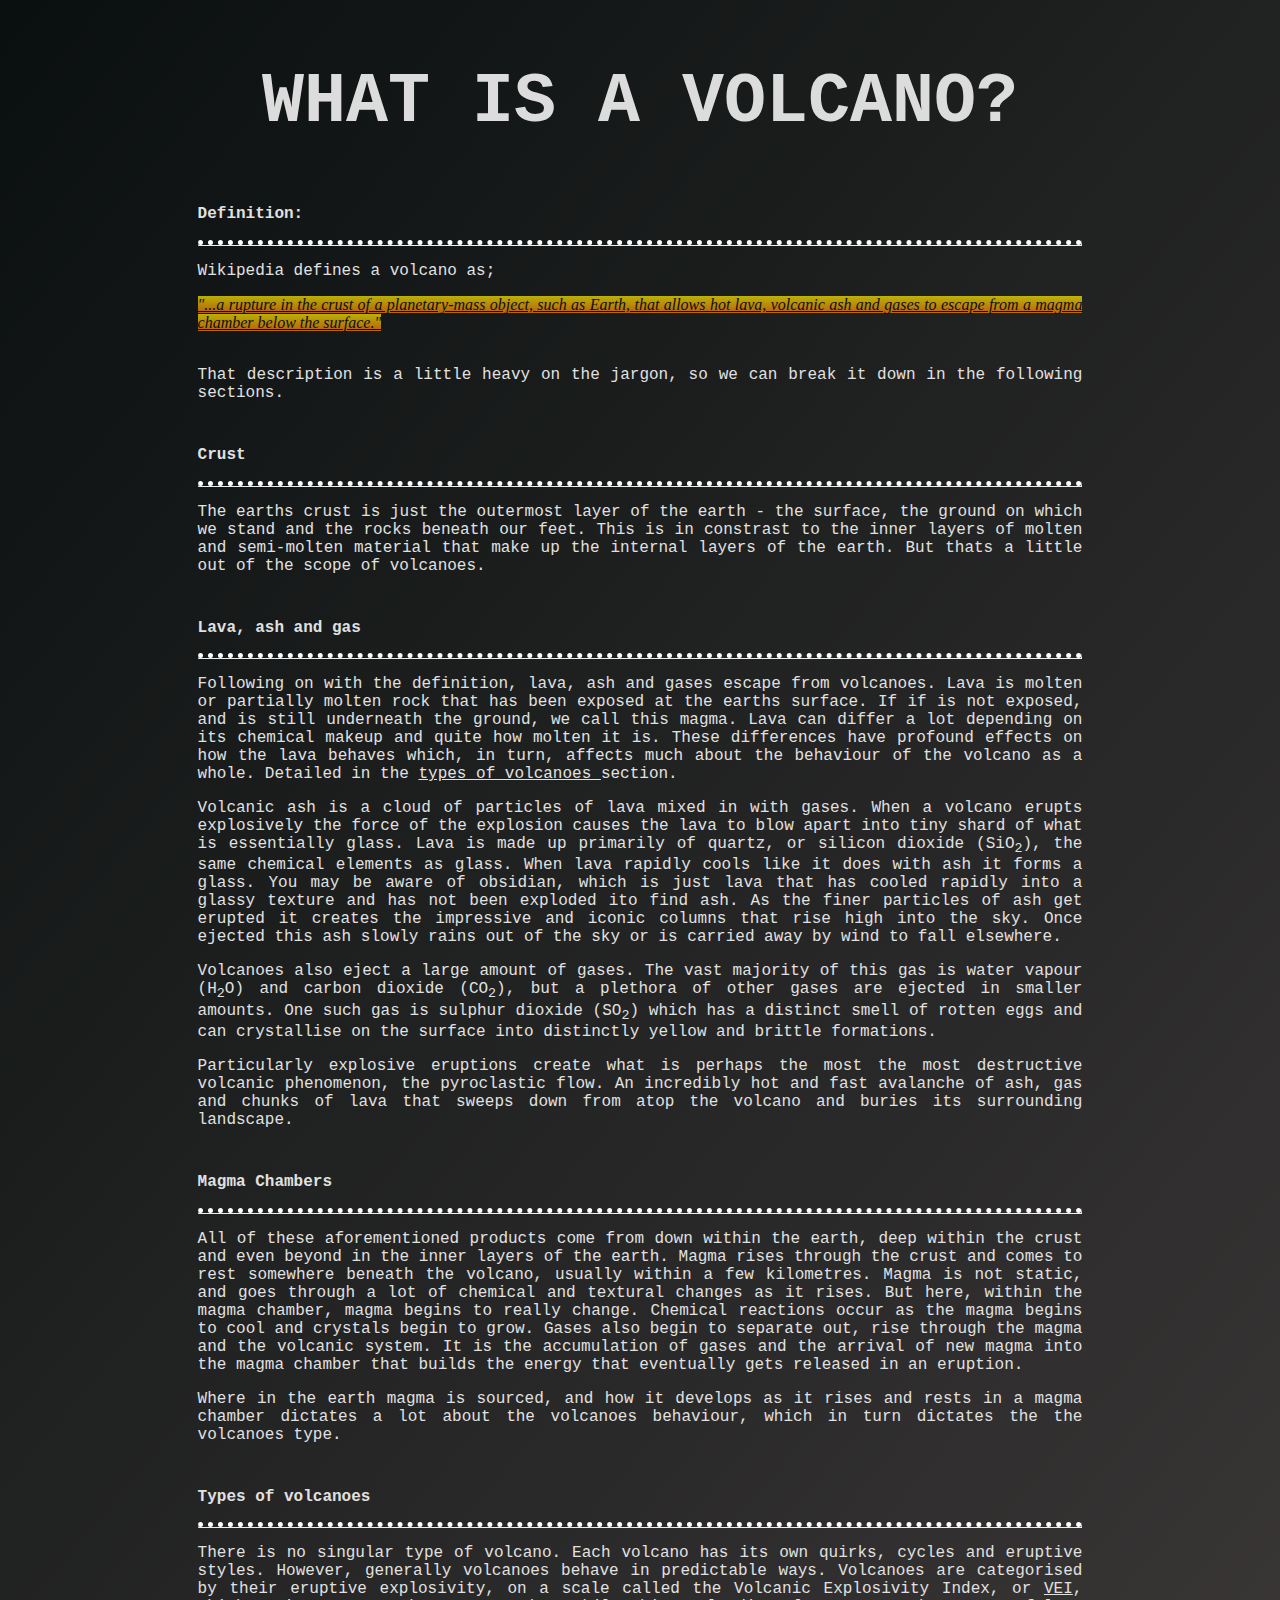
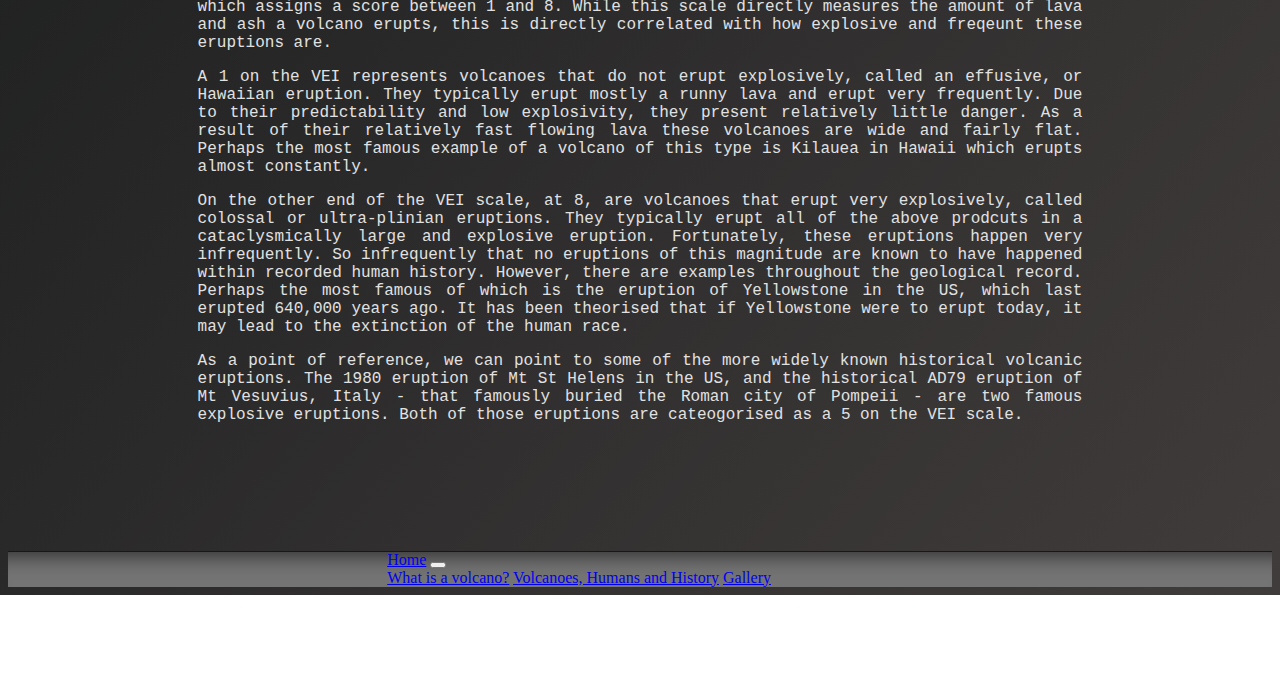
<file: volcanoes_1-explainer.html>
<!DOCTYPE html>
<html lang="en">

<head>
    <meta charset="UTF-8">
    <meta http-equiv="X-UA-Compatible" content="IE=edge">
    <meta name="viewport" content="width=device-width, initial-scale=1.0">

    <link href="https://cdn.jsdelivr.net/npm/bootstrap@5.3.0-alpha1/dist/css/bootstrap.min.css" rel="stylesheet"
        integrity="sha384-GLhlTQ8iRABdZLl6O3oVMWSktQOp6b7In1Zl3/Jr59b6EGGoI1aFkw7cmDA6j6gD" crossorigin="anonymous">
    <link rel="stylesheet" href="styles.css">

    <title>Volcanoes | What is a volcano?</title>
</head>

<body>

    <div id="title">
        <h1 class="title"> WHAT IS A VOLCANO?</h1>
    </div>

    <div id="paragraphs" class="text-container">
        <div id="definition">
            <h4> Definition:</h4>
            <hr>
            <p id="definition"> Wikipedia defines a volcano as;</p>
            <div class="container">
                <a href="https://en.wikipedia.org/wiki/Volcano" class="btn btn-secondary" target="_blank"><em> "...a rupture
                    in the crust of a
                    planetary-mass object, such as Earth, that allows hot lava,
                    volcanic ash and gases to escape from a magma chamber below the surface."</em></a>
            </div>
            <br>
                    <p>That description is a little heavy on the jargon, so we can break
                it down in the following sections.
            </p>
        </div>

        <div id="crust">
            <h4> Crust</h4>
            <hr>
            <p id="crust"> The earths crust is just the outermost layer of the earth - the surface, the ground on which
                we stand and the rocks beneath our feet.
                This is in constrast to the inner layers of molten and semi-molten material that make up the internal
                layers of the earth.
                But thats a little out of the scope of volcanoes.
            </p>
        </div>

        <div id="products">
            <h4> Lava, ash and gas</h4>
            <hr>
            <p id="lava"> Following on with the definition, lava, ash and gases escape from volcanoes. Lava is molten or
                partially
                molten rock that has been exposed at the earths surface. If if is not exposed, and is still underneath
                the ground, we call this magma.
                Lava can differ a lot depending on its chemical makeup and quite how molten it is. These differences
                have profound effects on
                how the lava behaves which, in turn, affects much about the behaviour of the volcano as a whole.
                Detailed in the <a class="hyperlink" href="#volcano-types"> types of volcanoes </a> section.

            </p>
            <p id="ash"> Volcanic ash is a cloud of particles of lava mixed in with gases. When a volcano erupts
                explosively the
                force of the explosion causes the lava to blow apart into tiny shard of what is essentially glass. Lava
                is made
                up primarily of quartz, or silicon dioxide (SiO<sub>2</sub>), the same chemical elements as glass.
                When lava rapidly cools like it does with ash it forms a glass.
                You may be aware of obsidian, which is just lava that has cooled rapidly into a glassy texture and has
                not been
                exploded ito find ash. As the finer particles of ash get erupted it creates the impressive and iconic
                columns that rise high into the sky.
                Once ejected this ash slowly rains out of the sky or is carried away by wind to fall elsewhere.
            </p>
            <p id="gas"> Volcanoes also eject a large amount of gases. The vast majority of this gas is water vapour
                (H<sub>2</sub>O)
                and carbon dioxide (CO<sub>2</sub>), but a plethora of other gases are ejected in smaller amounts.
                One such gas is sulphur dioxide (SO<sub>2</sub>) which has a distinct smell of rotten eggs and can
                crystallise on the surface
                into distinctly yellow and brittle formations.
            </p>
            <p id="pyroclasm"> Particularly explosive eruptions create what is perhaps the most the most destructive
                volcanic phenomenon, the pyroclastic flow.
                An incredibly hot and fast avalanche of ash, gas and chunks of lava that sweeps down from atop the
                volcano
                and buries its
                surrounding landscape.
            </p>
        </div>

        <div id="magma chamber">
            <h4> Magma Chambers</h4>
            <hr>
            <p> All of these aforementioned products come from down within the earth, deep within the crust and even
                beyond in the
                inner layers of the earth. Magma rises through the crust and comes to rest somewhere beneath the
                volcano, usually within
                a few kilometres. Magma is not static, and goes through a lot of chemical and textural changes as it
                rises.
                But here, within the magma chamber, magma begins to really change. Chemical reactions occur as the magma
                begins to
                cool and crystals begin to grow. Gases also begin to separate out, rise through the magma and the
                volcanic system.
                It is the accumulation of gases and the arrival of new magma into the magma chamber that builds the
                energy that
                eventually gets released in an eruption.
            </p>

            <p> Where in the earth magma is sourced, and how it develops as it rises and rests in a magma chamber
                dictates a lot
                about the volcanoes behaviour, which in turn dictates the the volcanoes type.



            </p>
        </div>

        <div id="volcano-types">
            <h4> Types of volcanoes</h4>
            <hr>
            <p> There is no singular type of volcano. Each volcano has its own quirks, cycles and eruptive styles.
                However, generally volcanoes behave in predictable ways. Volcanoes are categorised by their eruptive
                explosivity,
                on a scale called the Volcanic Explosivity Index, or
                <a class="hyperlink" href="https://en.wikipedia.org/wiki/Volcanic_explosivity_index"> VEI</a>,
                which assigns a score between 1 and 8. While this scale directly measures the amount of lava and ash a
                volcano erupts,
                this is directly correlated with how explosive and freqeunt these eruptions are.
            </p>
            <p> A 1 on the VEI represents volcanoes that do not erupt explosively, called an effusive, or Hawaiian
                eruption. They typically
                erupt mostly a runny lava and erupt very frequently. Due to their predictability and low explosivity,
                they present relatively
                little danger. As a result of their relatively fast flowing lava these volcanoes are wide and fairly
                flat.
                Perhaps the most famous example of a volcano of this type is Kilauea in Hawaii which erupts almost
                constantly.
            </p>
            <p> On the other end of the VEI scale, at 8, are volcanoes that erupt very explosively, called colossal or
                ultra-plinian eruptions. They typically erupt all of the above prodcuts in a cataclysmically large and
                explosive eruption. Fortunately, these eruptions happen very infrequently. So infrequently that no
                eruptions of this
                magnitude are known to have happened within recorded human history. However, there are examples
                throughout the
                geological record. Perhaps the most famous of which is the eruption of Yellowstone in the US, which last
                erupted 640,000
                years ago. It has been theorised that if Yellowstone were to erupt today, it may lead to the extinction
                of the human race.
            </p>
            <p> As a point of reference, we can point to some of the more widely known historical volcanic eruptions.
                The 1980 eruption of Mt St Helens in the US,
                and the historical AD79 eruption of Mt Vesuvius, Italy - that famously buried the Roman city of Pompeii
                - are two famous explosive
                eruptions. Both of those eruptions are cateogorised as a 5 on the VEI scale.

            </p>
        </div>
    </div>

    <footer>
        <nav class="navbar navbar-expand-lg bg-body-tertiary">
            <div class="container-fluid">
                <a class="navbar-brand" href="index.html">Home</a>
                <button class="navbar-toggler" type="button" data-bs-toggle="collapse"
                    data-bs-target="#navbarNavAltMarkup" aria-controls="navbarNavAltMarkup" aria-expanded="false"
                    aria-label="Toggle navigation">
                    <span class="navbar-toggler-icon"></span>
                </button>
                <div class="collapse navbar-collapse" id="navbarNavAltMarkup">
                    <div class="navbar-nav">
                        <a class="nav-link active" aria-current="page" href="volcanoes_1-explainer.html"
                            style="text-decoration: underline;">What is a
                            volcano?</a>
                        <a class="nav-link" href="volcanoes_2-history.html">Volcanoes, Humans and History</a>
                        <a class="nav-link" href="volcanoes_3-gallery.html">Gallery</a>
                    </div>
                </div>
            </div>
        </nav>
    </footer>

</body>

</html>
</file>
<file: styles.css>
body {
    background-image: linear-gradient(130deg,
            rgb(10, 15, 15),
            rgb(65, 60, 60));
    margin: 2vh, 5vw, 0, 5vw;

}

p,
h4,
.title,
li,
.card-title,
.hyperlink {
    font-family: monospace, calibri;
    color: rgb(225, 225, 225)
    /* standard text properties */
}


h4 {
    margin-top: 5%;
}

.title {
    text-align: center;
    font-size: 70px;
    font-weight: 700;
    font-family: monospace, calibri;
    color: rgb(220, 220, 220);
    margin-top: 5%;
    margin-bottom: 5%;
}

.card-home {
    background-color: rgba(0, 0, 0, 0.33);
    display: inline-block;
    width: 33%;
    height: 50%;
    box-shadow: rgba(0, 0, 0, 0.24) 0px 3px 8px;
    border-radius: 2em;
}

.card-history {
    display: inline;
    width: 20%;
    height: 100%;
}

.card-img-top {
    object-fit: cover;
    height: 500px;
    border-top-left-radius: 2em;
    border-top-right-radius: 2em;
}

.card-title {
    text-align: center;
    text-decoration: underline;

}

.card-text {
    text-align: center;
    padding: 0.5em;
    margin-bottom: 5%;
}

.card-text-history {
    padding: 0.25em;
    border-bottom-left-radius: 1em;
    border-bottom-right-radius: 1em;
    background-color: rgba(0, 0, 0, 0.33);
    box-shadow:  rgba(0, 0, 0, 0.65) 0px 1px 0px 0px inset,
    rgba(0, 0, 0, 0.2) 0px 15px 10px -10px inset;
    margin-bottom: 5%;

}

.card-body {
    background-color: rgba(0, 0, 0, 0.33);
    display: inline;
}


hr {
    border: -1;
    border-top: 5px dotted #fff;
    margin-top: -0.3rem;

}

.text-container, #jumbo-narrow {
    width: 70%;
    margin-left: 15%;
    margin-right: 15%;
    text-align: justify;

}

.container-dark {
    /* background-color: rgba(0, 0, 0, 0.33); */
    background-image: linear-gradient(
        0deg,
        rgba(255,130,0,0.7),
        rgba(255,240,0,0.7)
    );
    box-shadow:  rgba(0, 0, 0, 0.65) 0px 1px 0px 0px inset,
    rgba(0, 0, 0, 0.2) 0px 15px 10px -10px inset;
    border-bottom-left-radius: 1em;
    border-bottom-right-radius: 1em;
    padding: 0.25rem;
    }

.container-semi-dark {
    background-color: rgba(0, 0, 0, 0.15);
    margin-bottom: 10%;
    box-shadow: rgba(0, 0, 0, 0.2) 0px 12px 28px 0px, rgba(0, 0, 0, 0.1) 0px 2px 4px 0px, rgba(255, 255, 255, 0.05) 0px 0px 0px 1px inset;
    margin-right: 15%;
    margin-left: 15%;
}

.container-fluid {
    margin-left: 30%;
    margin-right: 30%;
    /* aligns navbar text centre */
}

.gallery-img {
    width: 100%;
    border-top-left-radius: 2em;
    border-top-right-radius: 2em;

}

.navbar {
    margin-top: 10%;
    background-color: #747474 !important;
    box-shadow:  rgba(0, 0, 0, 0.65) 0px 1px 0px 0px inset,
    rgba(0, 0, 0, 0.6) 0px 25px 20px -20px inset;
    }

.jumbotron {
    text-align: center;
    margin-bottom: 5%;
    background-color: rgba(0, 0, 0, 0.33);
    padding: 1em;
    border-radius: 0.5em;
    font-weight: 500;
}

.alert-warning, figcaption, .btn-secondary, .btn-warning, .card-text-history {
    background-image: linear-gradient(
        0deg,
        rgba(255,130,0,0.7),
        rgba(255,240,0,0.7)
    );
    color: rgb(15, 15, 15);
    text-align: center;
}

.btn,
.alert, {
    box-shadow: rgba(50, 50, 93, 0.25) 0px 30px 60px -12px inset, rgba(0, 0, 0, 0.3) 0px 18px 36px -18px inset !important;
}
</file>
